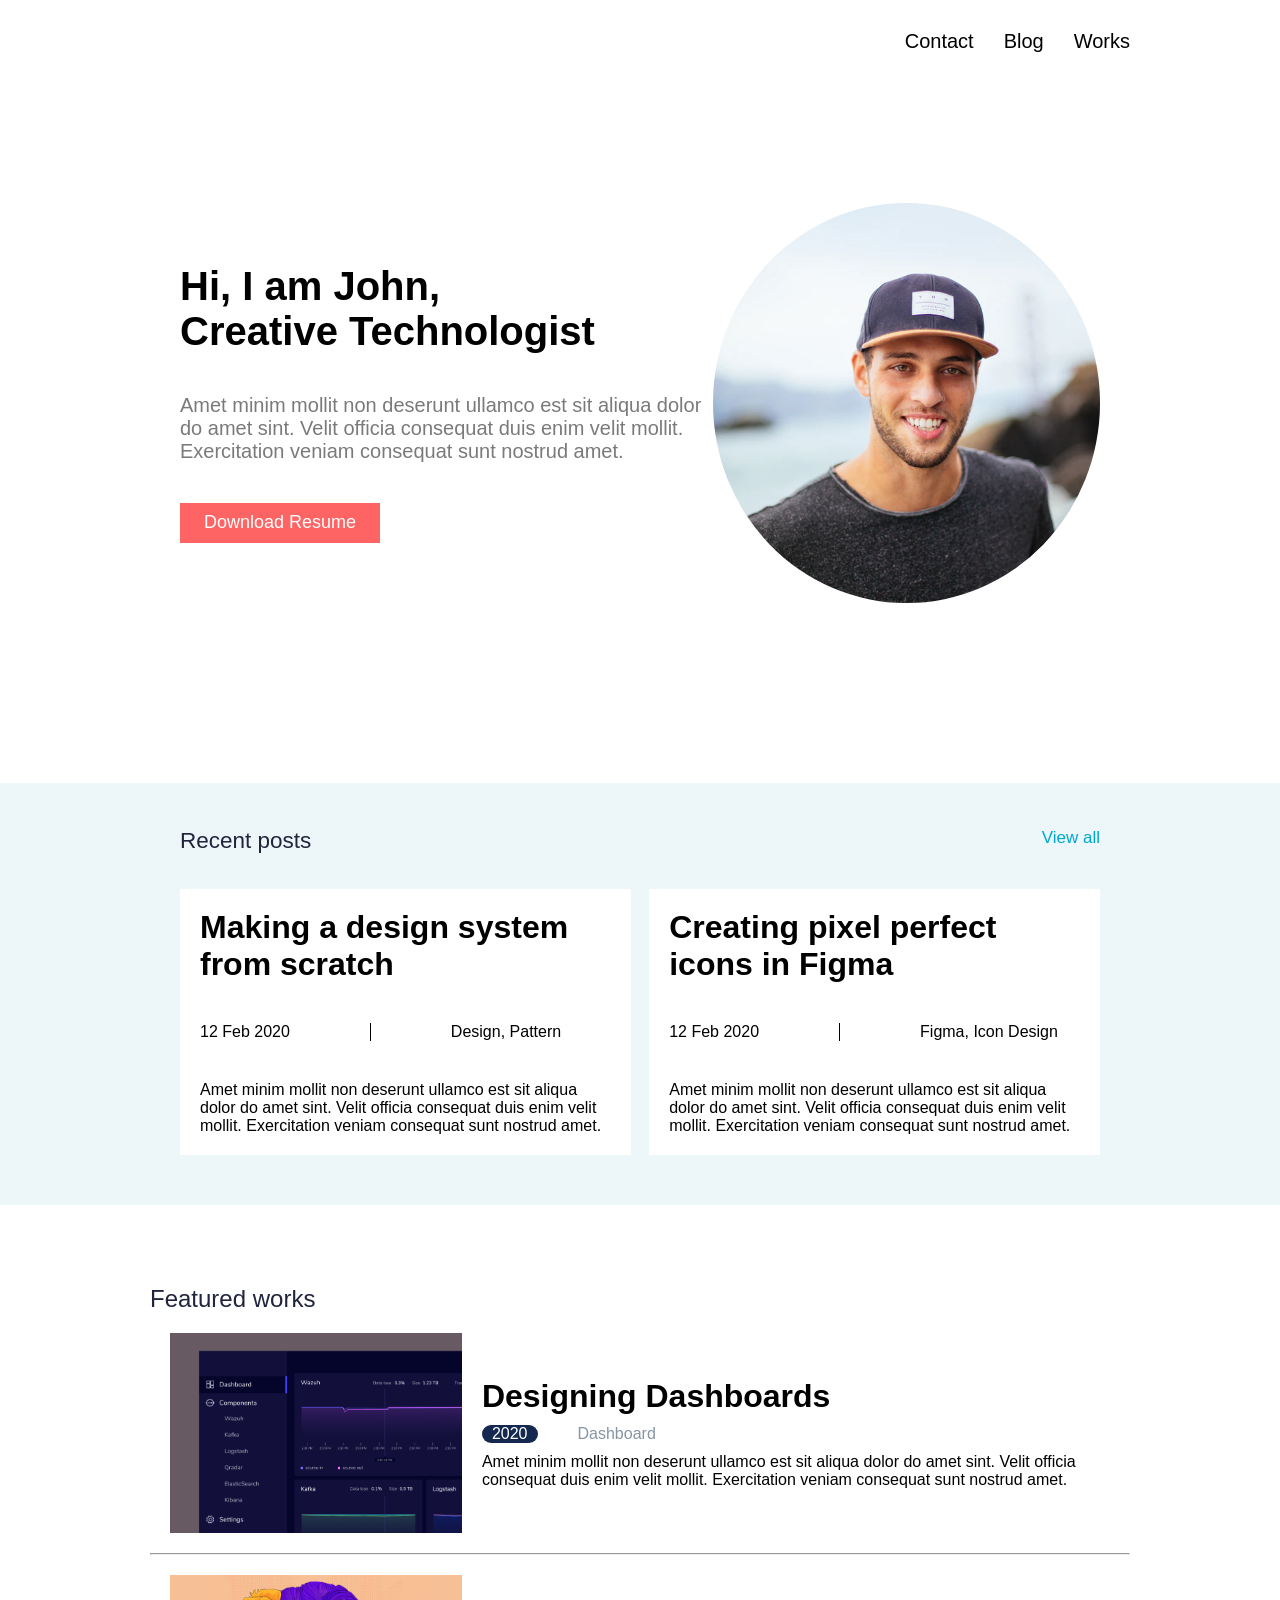
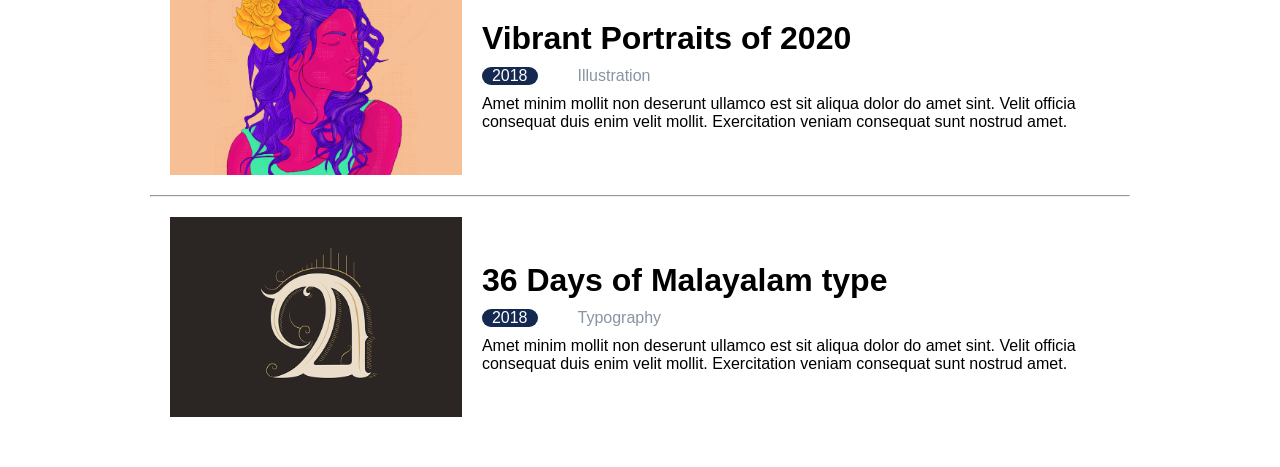
<file: index.html>
<!DOCTYPE html>
<html lang="en">
<head>
    <meta charset="UTF-8">
    <meta name="viewport" content="width=device-width, initial-scale=1.0">
    <title>Document</title>
    <link rel="stylesheet" href="./style.css">
</head>
<body>
    <div class="page1 container">
        <div class="header">
            <ul>
                <li><a href="./works.html">Works</a></li>
                <li><a href="./blog.html">Blog</a></li>
                <li><a href="./contact.html">Contact</a></li>
            </ul>
        </div>
        <div class="content">
            <div class="content-data">
                <div>
                    <h1>Hi, I am John,</h1>
                    <h1>Creative Technologist</h1>
                </div>
                <p>Amet minim mollit non deserunt ullamco est sit aliqua dolor do amet sint. Velit officia consequat duis enim velit mollit. Exercitation veniam consequat sunt nostrud amet.</p>
                <div>
                    <button>Download Resume</button>
                </div>
            </div>
            <div class="content-img">
                <img src="./img/person.png" alt="person-image">
            </div>
        </div>
    </div>

    <div class="page2 container">

        <div class="header2">
            <h2>Recent posts</h2>
            <p><a href="">View all</a></p>
        </div>
        
        <div class="cards">
            <div class="card">
                <h1>Making a design system from scratch</h1>
                <div class="card1-data">
                    <p>12 Feb 2020</p>
                    <div class="card-line"></div>
                    <p>Design, Pattern</p>
                </div>
                <p>Amet minim mollit non deserunt ullamco est sit aliqua dolor do amet sint. Velit officia consequat duis enim velit mollit. Exercitation veniam consequat sunt nostrud amet.</p>
            </div>

            <div class="card">
                <h1>Creating pixel perfect icons in Figma</h1>
                <div class="card1-data">
                    <p>12 Feb 2020</p>
                    <div class="card-line"></div>
                    <p>Figma, Icon Design</p>
                </div>
                <p>Amet minim mollit non deserunt ullamco est sit aliqua dolor do amet sint. Velit officia consequat duis enim velit mollit. Exercitation veniam consequat sunt nostrud amet.</p>
            </div>
        </div>
    </div>

    <div class="page3 container">
        <h2>Featured works</h2>
        <div class="content3">
            <div class="card3">
                <div class="img">
                    <img src="./img/img1.png" alt="image">
                </div>
                <div class="card3-data">
                    <h1>Designing Dashboards</h1>
                    <div class="data-year">
                        <p class="year">2020</p>
                        <p class="topic">Dashboard</p>
                    </div>
                    <p>Amet minim mollit non deserunt ullamco est sit aliqua dolor do amet sint. Velit officia consequat duis enim velit mollit. Exercitation veniam consequat sunt nostrud amet.</p>
                </div>
            </div>

            <hr>

            <div class="card3">
                <div class="img">
                    <img src="./img/img2.png" alt="img">
                </div>
                <div class="card3-data">
                    <h1>Vibrant Portraits of 2020</h1>
                    <div class="data-year">
                        <p class="year">2018</p>
                        <p class="topic">Illustration</p>
                    </div>
                    <p>Amet minim mollit non deserunt ullamco est sit aliqua dolor do amet sint. Velit officia consequat duis enim velit mollit. Exercitation veniam consequat sunt nostrud amet.</p>
                </div>
            </div>

            <hr>

            <div class="card3">
                <div class="img">
                    <img src="./img/img3.png" alt="img">
                </div>
                <div class="card3-data">
                    <h1>36 Days of Malayalam type</h1>
                    <div class="data-year">
                        <p class="year">2018</p>
                        <p class="topic">Typography</p>
                    </div>
                    <p>Amet minim mollit non deserunt ullamco est sit aliqua dolor do amet sint. Velit officia consequat duis enim velit mollit. Exercitation veniam consequat sunt nostrud amet.</p>
                </div>
            </div>
        </div>
    </div>
</body>
</html>
</file>
<file: style.css>
*{
    margin: 0;
    padding: 0;
    box-sizing: border-box;
    font-family: sans-serif;
}
a{
    text-decoration: none;
}
.container{
    padding: 30px 150px;
}
.header ul{
    list-style: none;
    display: flex;
    flex-direction: row-reverse;
    gap: 30px;
    font-size: 20px;
}

.header ul li a{
    text-decoration: none;
    color: black;
}

.content{
    display: flex; 
    flex-direction: row;
    align-items: center;
    justify-content: space-between;
    margin-top: 100px;
    margin: 150px 30px;
}

.content-img{
    display: flex;
    justify-content: end;
    width: 400px;
    height: 400px;
}
.content-img img{
    width: 100%;
    height: 100%;
    border-radius: 50%;
    object-fit: cover;
}

.content-data{
    display: flex;
    width: 60%;
    flex-direction: column;
    gap: 40px;
    font-size: 20px;
}

.content-data p {
    color: #7b7a7a;
}

.content-data button{
    background-color: #FF6464;
    width: 200px;
    height: 40px;
    border: none;
    color: white;
    font-size: 18px;
}

.header2{
    display: flex;
    font-size: 15px;
    justify-content: space-between;
    margin: 0 30px;
    padding: 15px  0;
}

.header2 h2, .page3 h2{
    font-weight: 400;
    color: #21243D;
}
.header2 p a{
    font-size: 17px;
    color: #00A8CC;
}

.cards{
    margin: 0 30px;
    padding: 20px  0;
    display: flex;
    justify-content: space-between;

}

.card{
    width: 49%;
    background-color: white;
    display: flex;
    flex-direction: column;
    gap: 40px;
    padding: 20px ;
}

.card1-data{
    display: flex;
    gap: 80px;
}

.card-line{
    background-color: black;
    width: 1px;
}

.page2{
    background-color: #EDF7FA;
}

.page3{
    display: flex;
    flex-direction: column;
    margin-top: 50px;
}

.content3{
    display: flex;
    flex-direction: column;
}

.img{
    display: flex;
    justify-content: end;
    width: 550px;
    height: 200px;
}

.img img{
    width: 100%;
    height: 100%;
    object-fit: cover;
}

.card3{
    display: flex;
    flex-direction: row;
    width: 100%;
    padding: 20px ;
    align-items: center;
    gap: 20px;
}

.card3-data{
    display: flex;
    flex-direction: column;
    gap: 10px;
}

.data-year{
    display: flex;
    gap: 40px;
}

.year{
    background-color: #142850;
    padding: 0 10px;
    color: #FFFFFF;
    border-radius: 10px;
}

.topic{
    color: #8695A4;
}


@media (max-width: 400px) {
    .container{
        padding: 20px 25px;
        /* background-color: red; */
    }
    .content{
        /* background-color: red; */
        display: flex;
        flex-wrap: wrap;
        flex-direction: row;
        margin: 100px 30px;
        gap: 20px;
    }

    .content-data{
        width: 100%;
        align-items: center;
    }

    .content-img{
        order: -1;
        height: 300px;
    }

    .cards{
        display: flex;
        flex-direction: column;
        gap: 30px;
    }

    .card{
        width: 100%;
        /* padding: 10px 20px; */
        /* background-color: red; */
    }
    
    .card1-data{
        display: flex;
        gap: 40px;
    }

    .card3{
        display: flex;
        flex-direction: column;
        gap: 10px;
    }
    .img{
        width: 100%;
    }

    .page3 h2{
        margin: 0 70px;
    }

    .content3{
        display: flex;
        flex-direction: column;
        gap: 20px;
    }
    
}
</file>
